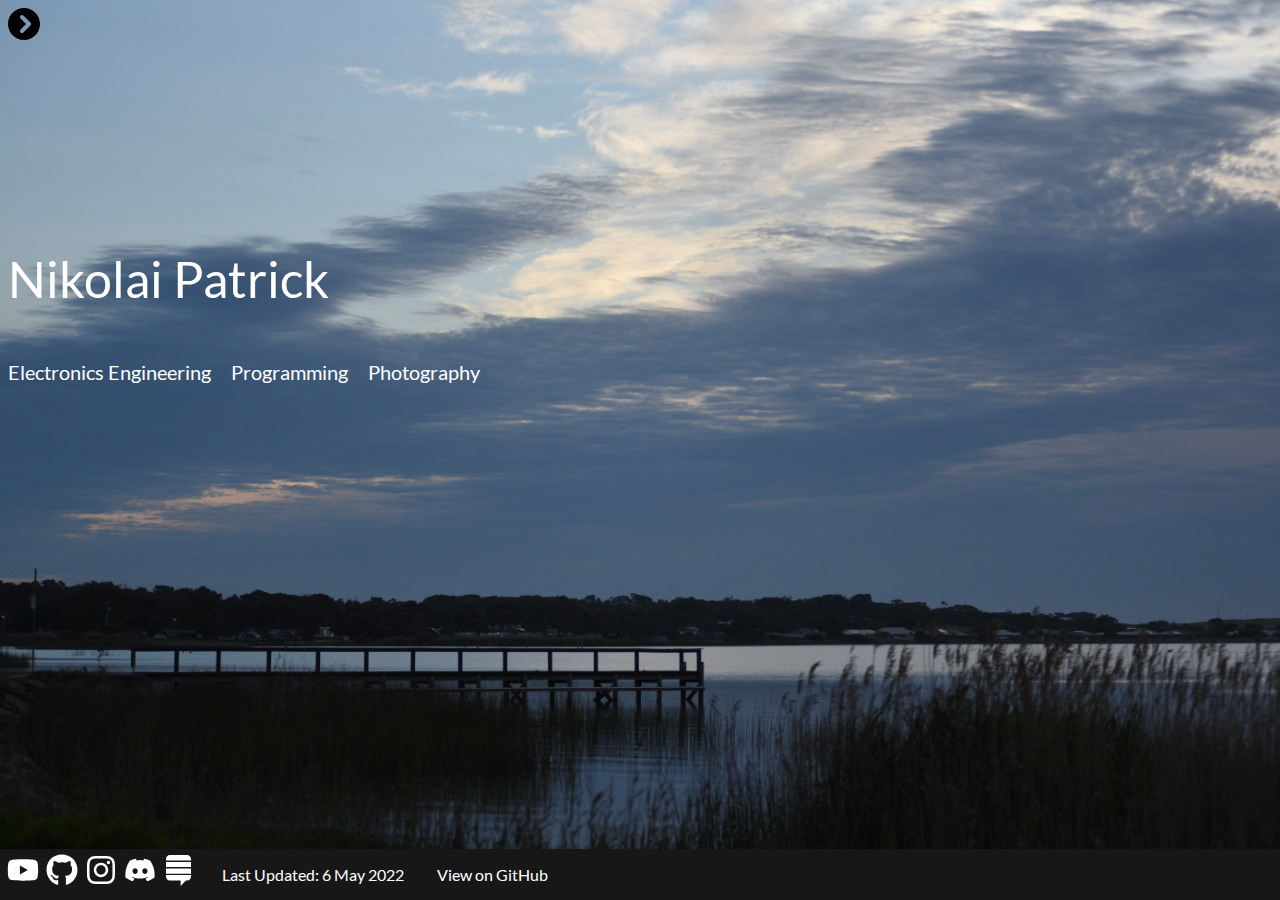
<file: index.html>
<!DOCTYPE html>
<html lang="en" dir="ltr">
  <head>

        <!--Title and favicon-->
        <title>Home - Nikolai Patrick</title>
        <link rel="icon" type="image/x-icon" href="#">

        <!--Meta SEO tags-->
        <meta charset="utf-8" />
        <meta name="viewport" content="width=device-width, initial-scale=1.0" />
        <meta name="title" content="Nikolai Patrick:  Developer - Photographer" />
        <meta name="description" content="I'm Nikolai Patrick. I'm interested in electronics engineering, computer sciences, photogrpahy and more. More about me here." />
        <meta name="keywords" content="Photography, Electronics, Programming, Coding, Nikolai, Patrick, Nikolai Patrick" />
        <meta name="author" content="Nikolai Patrick" />
        <link rel="canonical" href="https://nikolaipatrick.com">

        <!--Open Graph Data-->
        <meta property="og:title" content="Nikolai Patrick - Photography" />
        <meta property="og:url" content="https://nikolaipatrick.com" />
        <meta property="og:image" content="https://nikolaipatrick.com/img/DSC_2330.JPG" />
        <meta property="og:description" content="I'm Nikolai Patrick. I'm interested in electronics engineering, computer sciences, photogrpahy and more. More about me here." />
        <meta property="og:locale" content="en_AU" />
        <meta property="og:type" content="website" />

        <!--Stylesheets-->
        <link rel="stylesheet" href="css/master.css">
        <link rel="stylesheet" href="css/index.css" />
        <link rel="stylesheet" href="https://unpkg.com/aos@next/dist/aos.css" />

        <!--Scripts-->
        <script src="scripts/master.js"></script>
        <script src="https://unpkg.com/aos@next/dist/aos.js"></script>
        <script>
          window.onbeforeunload = function () {
            window.scrollTo(0, 0);
          }
        </script>
  </head>
  <body onload="onLoadFunctions()">
    <div class="dropdown">
      <img src="img/circle-chevron-down-solid.svg" onclick="openMenu()" class="dropbtn" width="32" height="32" />
      <div id="myDropdown" class="dropdown-content">
        <a href="index.html">Home</a>
        <a href="about.html">About</a>
        <a href="photography.html">Photography</a>
        <a href="underConstruction.html">Projects</a>
        <a href="contact.html">Contact</a>
      </div>
    </div>
    <div id="title_block">
      <p><span id="title">Nikolai Patrick</span></p>
      <span id="titlePadding"></span>
      <p><span id="subtitle">Electronics Engineering <span class="subtitleSpace"></span> Programming <span class="subtitleSpace"></span> Photography</span><br/><span id="bodytext"</span></p>
    </div>
    <div class="footer" >
      <div class="socials" >
        <a href="https://www.youtube.com/channel/UC4-lTd3J9tmKrJ7WAkfUgSw"><img src="img/youtube.svg" width="32" height="32" /></a>
        <a href="https://github.com/Smartich0ke"><img src="img/github.svg"  width="32" height="32" /></a>
        <a href="https://instagram.com/npatrick_photos"><img src="img/instagram.svg" width="32" height="32" /></a>
        <div class="discordToolTip">
          <img src="img/discord.svg" onclick="copyDiscord()" width="32" height="32" />
          <span class="discordToolTipText" id="tag">Artichoke#4180</span>
        </div>
        <a href="https://stackexchange.com/users/10142602/hotglue"><img src="img/stack.svg" width="31" height="31" /></a>
      </div>
      <p class="footerText">Last Updated: <span class="lastUpdated"></span> <span class="footerPadding"></span> <a href="https://github.com/Smartich0ke/nikolaipatrick.com" class="githubLink" >View on GitHub</a></p>
    </div>
  </body>
</html>
</file>
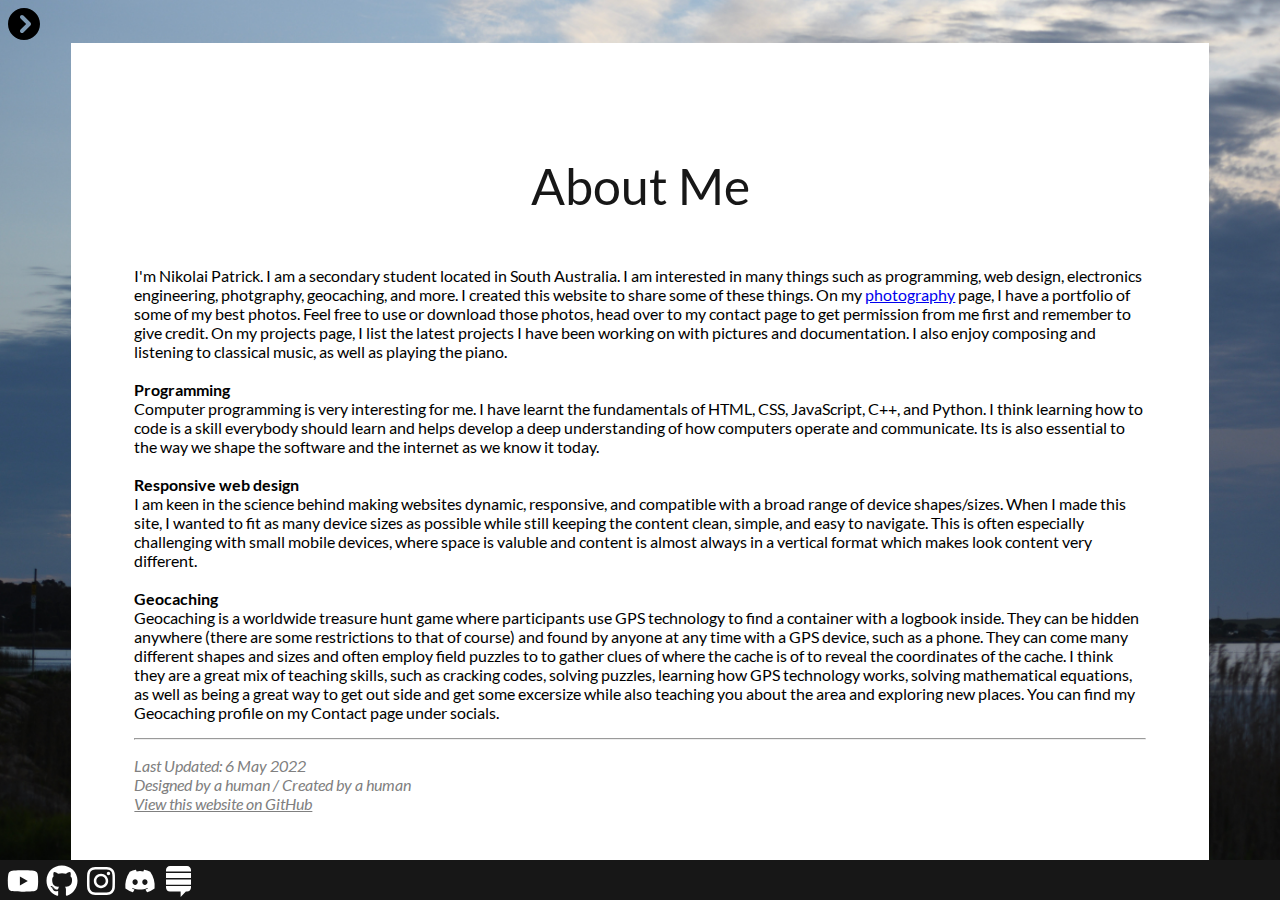
<file: about.html>
<!DOCTYPE html>
<html lang="en" dir="ltr">
  <head>

    <!--Title and favicon-->
    <title>About - Nikolai Patrick</title>
    <link rel="icon" type="image/x-icon" href="#">

    <!--Meta SEO tags-->
    <meta charset="utf-8" />
    <meta name="viewport" content="width=device-width, initial-scale=1.0" />
    <meta name="description" content="I'm Nikolai Patrick. I'm interested in electronics engineering, computer sciences, photogrpahy and more. More about me here." />
    <meta name="keywords" content="Photography, Electronics, Programming, Coding, Nikolai, Patrick, Nikolai Patrick" />
    <meta name="author" content="Nikolai Patrick" />
    <link rel="canonical" href="https://nikolaipatrick.com/about.html">

    <!--Open Graph Data-->
    <meta property="og:title" content="Nikolai Patrick - About" />
    <meta property="og:url" content="https://nikolaipatrick.com/about.html" />
    <meta property="og:image" content="https://nikolaipatrick.com/img/DSC_2330.JPG" />
    <meta property="og:description" content="I'm Nikolai Patrick. I'm interested in electronics engineering, computer sciences, photogrpahy and more. This the website where I can share my work." />
    <meta property="og:locale" content="en_AU" />
    <meta property="og:type" content="website" />

    <link rel="stylesheet" href="css/master.css">
    <link rel="stylesheet" href="css/about.css">
    <link rel="stylesheet" href="https://unpkg.com/aos@next/dist/aos.css" />
    <script type="text/javascript" src="scripts/master.js"></script>
    <script src="https://unpkg.com/aos@next/dist/aos.js"></script>
    <script>
    window.onbeforeunload = function () {
      window.scrollTo(0, 0);
    }
    </script>
  </head>
  <body onload="onLoadFunctions()">
    <div class="dropdown">
      <img src="img/circle-chevron-down-solid.svg" onclick="openMenu()" class="dropbtn" width="32" height="32" />
      <div id="myDropdown" class="dropdown-content">
        <a href="index.html">Home</a>
        <a href="about.html">About</a>
        <a href="photography.html">Photography</a>
        <a href="projects.html">Projects</a>
        <a href="contact.html">Contact</a>
      </div>
    </div>

    <div class="bodyContent">
      <div class="titleBanner">
      </div>
        <p class="titleText" >About Me</p>
        <p id="aboutContent" >
          I'm Nikolai Patrick. I am a secondary student located in South Australia. I am interested in many things such as programming, web design, electronics engineering, photgraphy, geocaching, and more.
          I created this website to share some of these things. On my <a href="photography.html">photography</a> page, I have a portfolio of some of my best photos.
          Feel free to use or download those photos, head over to my contact page to get permission from me first and remember to give credit.
          On my projects page, I list the latest projects I have been working on with pictures and documentation. I also enjoy composing and listening to classical music, as well as playing the piano.
          <br/>
          <br/>
          <strong>Programming</strong>
          <br/>
          Computer programming is very interesting for me. I have learnt the fundamentals of HTML, CSS, JavaScript, C++, and Python.
          I think learning how to code is a skill everybody should learn and helps develop a deep understanding of how computers operate and communicate.
          Its is also essential to the way we shape the software and the internet as we know it today.
          <br/>
          <br/>
          <strong>Responsive web design</strong>
          <br/>
          I am keen in the science behind making websites dynamic, responsive, and compatible with a broad range of device shapes/sizes.
          When I made this site, I wanted to fit as many device sizes as possible while still keeping the content clean, simple, and easy to navigate.
          This is often especially challenging with small mobile devices, where space is valuble and content is almost always in a vertical format which makes look content very different.
          <br/>
          <br/>
          <strong>Geocaching</strong>
          <br/>
          Geocaching is a worldwide treasure hunt game where participants use GPS technology to find a container with a logbook inside. They can be hidden anywhere (there are some restrictions to that of course) and found by anyone at any time with a GPS device, such as a phone. They can come many different shapes and sizes and often employ field puzzles to to gather clues of where the cache is of to reveal the coordinates of the cache. I think they are a great mix of teaching skills, such as cracking codes, solving puzzles, learning how GPS technology works, solving mathematical equations, as well as being a great way to get out side and get some excersize while also teaching you about the area and exploring new places. You can find my Geocaching profile on my Contact page under socials.
        </p>
        <hr />
        <p class="subFooter">
          Last Updated:
          <span class="lastUpdated"></span>
          <span class="footerPadding"></span>
          <br />
          Designed by a human / Created by a human
          <a href="https://github.com" class="bodyGithubLink" ><br />View this website on GitHub</a>
        </p>
    </div>
    <div class="footer" >
      <div class="socials" >
        <a href="https://www.youtube.com/channel/UC4-lTd3J9tmKrJ7WAkfUgSw"><img src="img/youtube.svg" width="32" height="32" /></a>
        <a href="https://github.com/Smartich0ke"><img src="img/github.svg"  width="32" height="32" /></a>
        <a href="https://instagram.com/npatrick_photos"><img src="img/instagram.svg" width="32" height="32" /></a>
        <div class="discordToolTip">
          <img src="img/discord.svg" onclick="copyDiscord()" width="32" height="32" />
          <span class="discordToolTipText" id="tag">Artichoke#4180</span>
        </div>
        <a href="https://stackexchange.com/users/10142602/hotglue"><img src="img/stack.svg" width="31" height="31" /></a>
      </div>
    </div>
  </body>
</html>
</file>
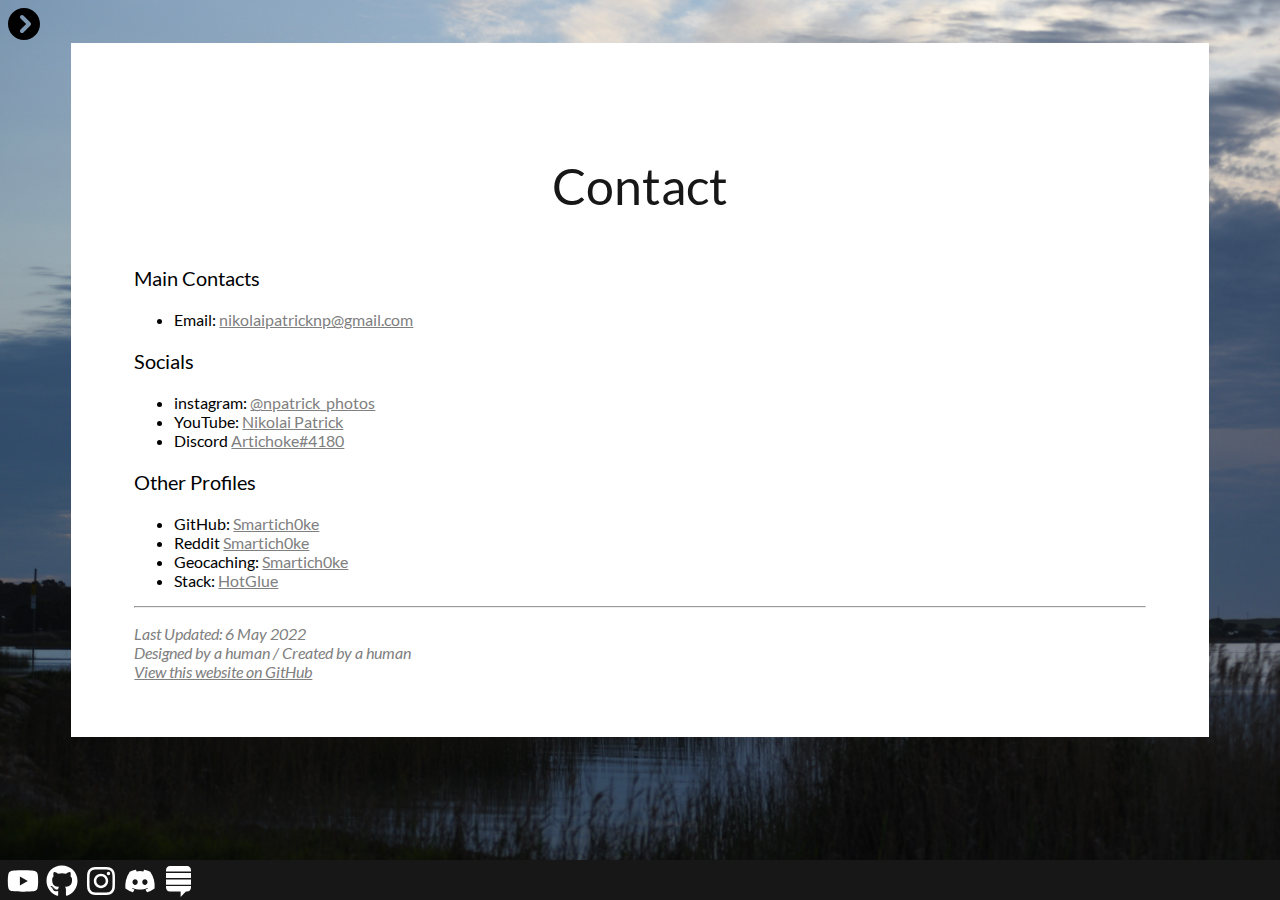
<file: contact.html>
<!DOCTYPE html>
<html lang="en" dir="ltr">
  <head>
    <!--Title and favicon-->
    <title>Home - Nikolai Patrick</title>
    <link rel="icon" type="image/x-icon" href="#">

    <!--Meta SEO tags-->
    <meta charset="utf-8" />
    <meta name="viewport" content="width=device-width, initial-scale=1.0" />
    <meta name="description" content="Contact page" />
    <meta name="keywords" content="Photography, Electronics, Programming, Coding, Nikolai, Patrick, Nikolai Patrick" />
    <meta name="author" content="Nikolai Patrick" />
    <link rel="canonical" href="https://nikolaipatrick.com/contact.html">

    <!--Open Graph Data-->
    <meta property="og:title" content="Nikolai Patrick - Contact" />
    <meta property="og:url" content="https://nikolaipatrick.com/contact.html" />
    <meta property="og:image" content="https://nikolaipatrick.com/img/DSC_2330.JPG" />
    <meta property="og:description" content="Contact page" />
    <meta property="og:locale" content="en_AU" />
    <meta property="og:type" content="website" />

    <!--Stylesheets-->
    <link rel="stylesheet" href="css/master.css">
    <link rel="stylesheet" href="css/contact.css">
    <link rel="stylesheet" href="https://unpkg.com/aos@next/dist/aos.css" />

    <!--Scripts-->
    <script type="text/javascript" src="scripts/master.js"></script>
    <script src="https://unpkg.com/aos@next/dist/aos.js"></script>
    <script>
    window.onbeforeunload = function () {
      window.scrollTo(0, 0);
    }
    </script>

  </head>
  <body onload="onLoadFunctions()">
    <div class="dropdown">
      <img src="img/circle-chevron-down-solid.svg" onclick="openMenu()" class="dropbtn" width="32" height="32" />
      <div id="myDropdown" class="dropdown-content">
        <a href="index.html">Home</a>
        <a href="about.html">About</a>
        <a href="photography.html">Photography</a>
        <a href="projects.html">Projects</a>
        <a href="contact.html">Contact</a>
      </div>
    </div>

    <div class="bodyContent">
      <div class="titleBanner">
      </div>
        <p class="titleText" >Contact</p>
        <p class="contactHeading">Main Contacts</p>
        <ul>
          <li>Email: <a class="profileName" href="mailto:nikolaipatricknp@gmail.com?subject=Feedback">nikolaipatricknp@gmail.com</a></li>
          <!--<li>Phone: <a class="profileName" href="#">123456789</a></li>-->
        </ul>
        <p class="contactHeading">Socials</p>
        <ul>
          <li>instagram: <a class="profileName" href="https://www.instagram.com/npatrick_photos/">@npatrick_photos</a></li>
          <li>YouTube: <a class="profileName" href="https://www.youtube.com/channel/UC4-lTd3J9tmKrJ7WAkfUgSw">Nikolai Patrick</a></li>
          <li>Discord <a class="profileName" href="#" onclick="discordAlert()">Artichoke#4180</a></li>

        </ul>
        <p class="contactHeading">Other Profiles</p>
        <ul>
          <li>GitHub: <a class="profileName" href="https://github.com/Smartich0ke">Smartich0ke</a></li>
          <li>Reddit <a class="profileName" href="https://www.reddit.com/user/Smartich0ke">Smartich0ke</a></li>
          <li>Geocaching: <a class="profileName" href="https://www.geocaching.com/p/?guid=6bb2efec-7f62-4da9-9458-91ed7b48c5d1">Smartich0ke</a></li>
          <li>Stack: <a class="profileName" href="https://stackexchange.com/users/10142602/hotglue">HotGlue</a></li>
        </ul>
        <hr />
        <p class="subFooter">
          Last Updated:
          <span class="lastUpdated"></span>
          <span class="footerPadding"></span>
          <br />
          Designed by a human / Created by a human
          <a href="https://github.com/Smartich0ke/nikolaipatrick.com" class="bodyGithubLink" ><br />View this website on GitHub</a>
        </p>
    </div>
    <div class="footer" >
      <div class="socials" >
        <a href="https://www.youtube.com/channel/UC4-lTd3J9tmKrJ7WAkfUgSw"><img src="img/youtube.svg" width="32" height="32" /></a>
        <a href="https://github.com/Smartich0ke"><img src="img/github.svg"  width="32" height="32" /></a>
        <a href="https://instagram.com/npatrick_photos"><img src="img/instagram.svg" width="32" height="32" /></a>
        <div class="discordToolTip">
          <img src="img/discord.svg" onclick="copyDiscord()" width="32" height="32" />
          <span class="discordToolTipText" id="tag">Artichoke#4180</span>
        </div>
        <a href="https://stackexchange.com/users/10142602/hotglue"><img src="img/stack.svg" width="31" height="31" /></a>
      </div>
    </div>
  </body>
</html>
</file>
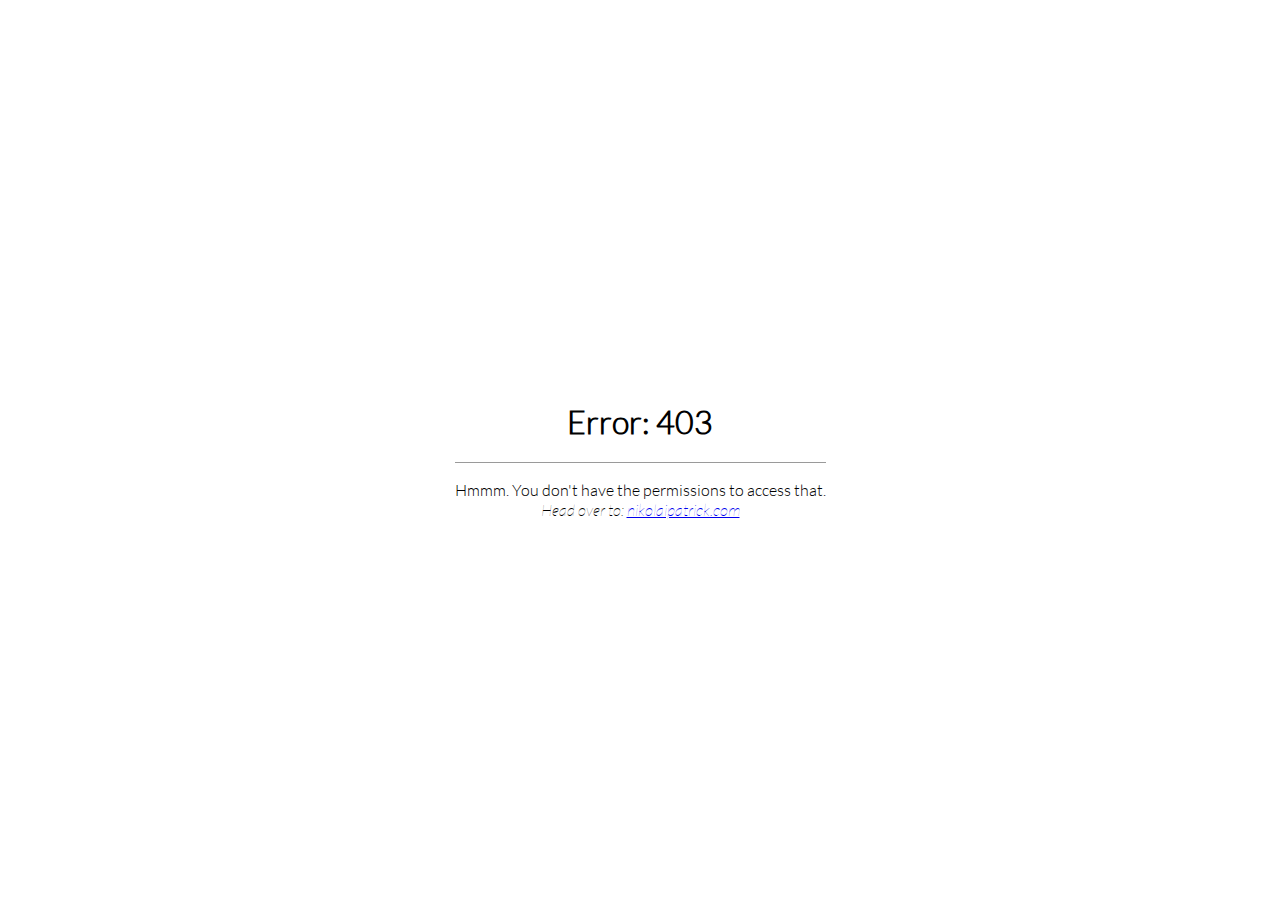
<file: error403.html>
<!DOCTYPE html>
<html lang="en" dir="ltr">
  <head>
    <meta charset="utf-8">
    <title>Error: 403</title>
    <link rel="stylesheet" href="css/errorPages.css">
  </head>
  <body>
<div class="body-flex">
  <div class="mainContent">
    <h1 class="resources-header">Error: 403</h1>
    <hr />
    <p class="resources-desc">Hmmm. You don't have the permissions to access that.<br /><span class="site-link">Head over to: <a href="https://nikolaipatrick.com">nikolaipatrick.com</a></span></p>
  </div>
</div>
  </body>
</html>
</file>
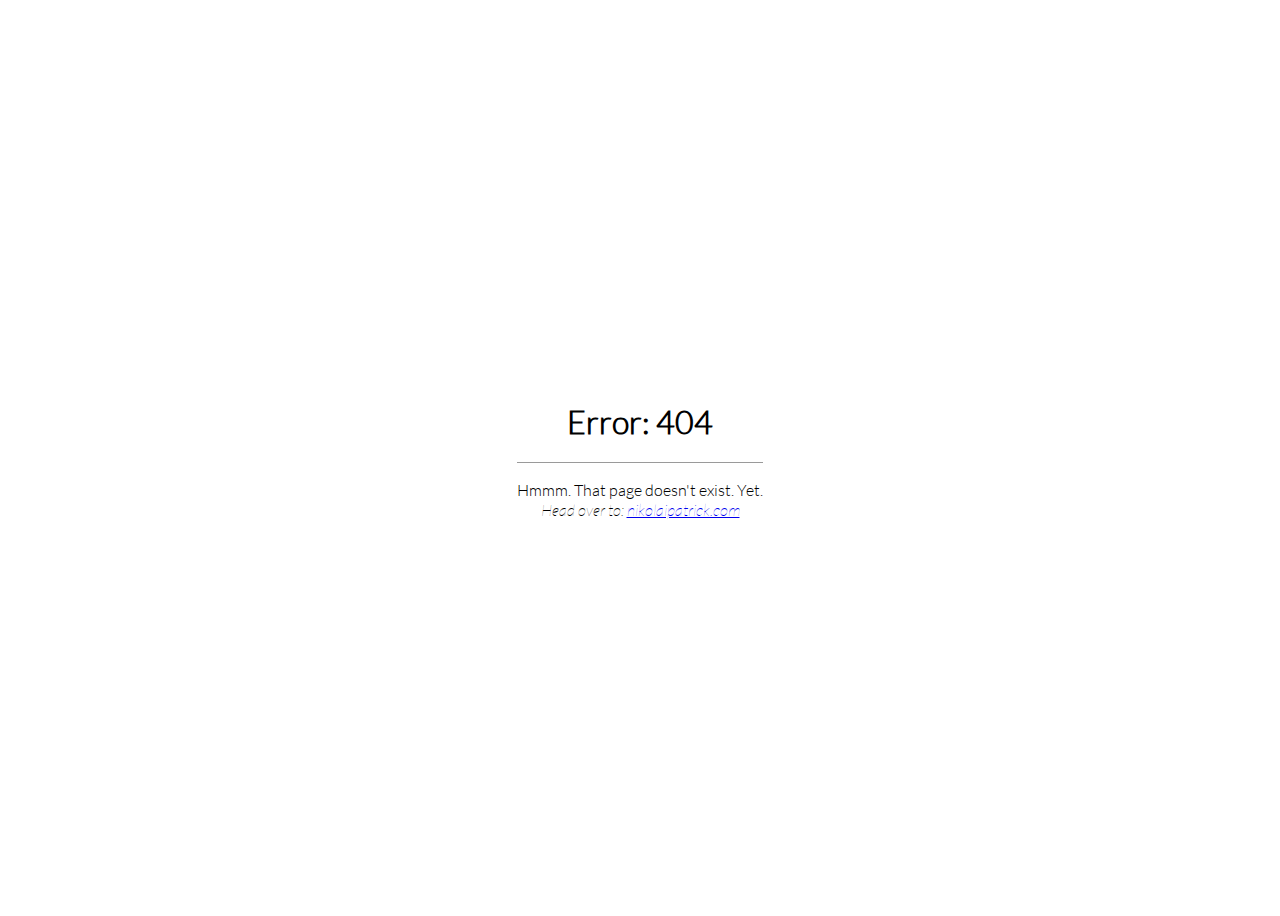
<file: error404.html>
<!DOCTYPE html>
<html lang="en" dir="ltr">
  <head>
    <meta charset="utf-8">
    <title>Error: 404</title>
    <link rel="stylesheet" href="css/errorPages.css">
  </head>
  <body>
<div class="body-flex">
  <div class="mainContent">
    <h1 class="resources-header">Error: 404</h1>
    <hr />
    <p class="resources-desc">Hmmm. That page doesn't exist. Yet.<br /><span class="site-link">Head over to: <a href="https://nikolaipatrick.com">nikolaipatrick.com</a></span></p>
  </div>
</div>
  </body>
</html>
</file>
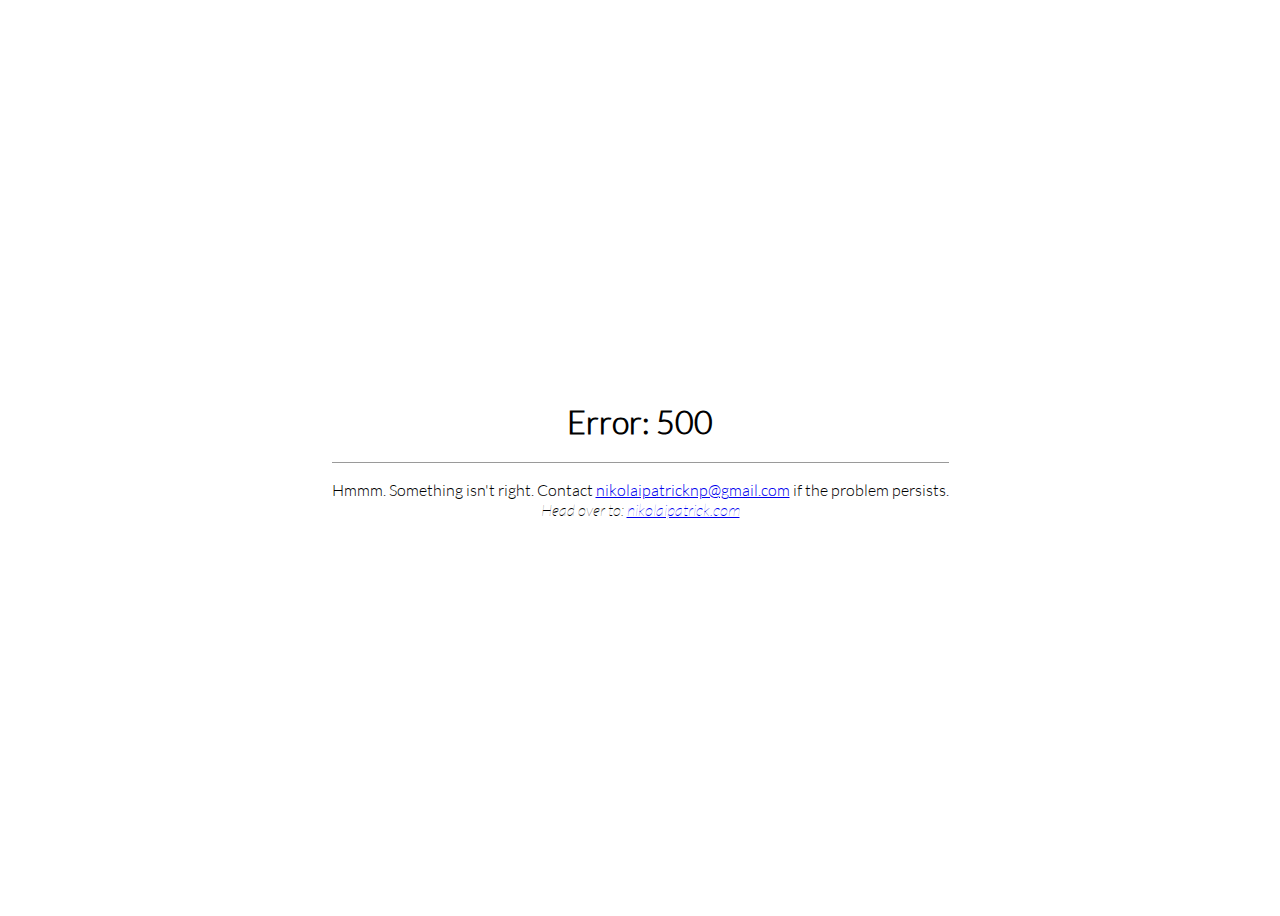
<file: error500.html>
<!DOCTYPE html>
<html lang="en" dir="ltr">
  <head>
    <meta charset="utf-8">
    <title>Error: 500</title>
    <link rel="stylesheet" href="css/errorPages.css">
  </head>
  <body>
<div class="body-flex">
  <div class="mainContent">
    <h1 class="resources-header">Error: 500</h1>
    <hr />
    <p class="resources-desc">Hmmm. Something isn't right. Contact <a href="mailto:nikolaipatricknp@gmail.com?subject=HTTPS error 500">nikolaipatricknp@gmail.com</a>
    if the problem persists.<br /><span class="site-link">Head over to: <a href="https://nikolaipatrick.com">nikolaipatrick.com</a></span></p>
  </div>
</div>
  </body>
</html>
</file>
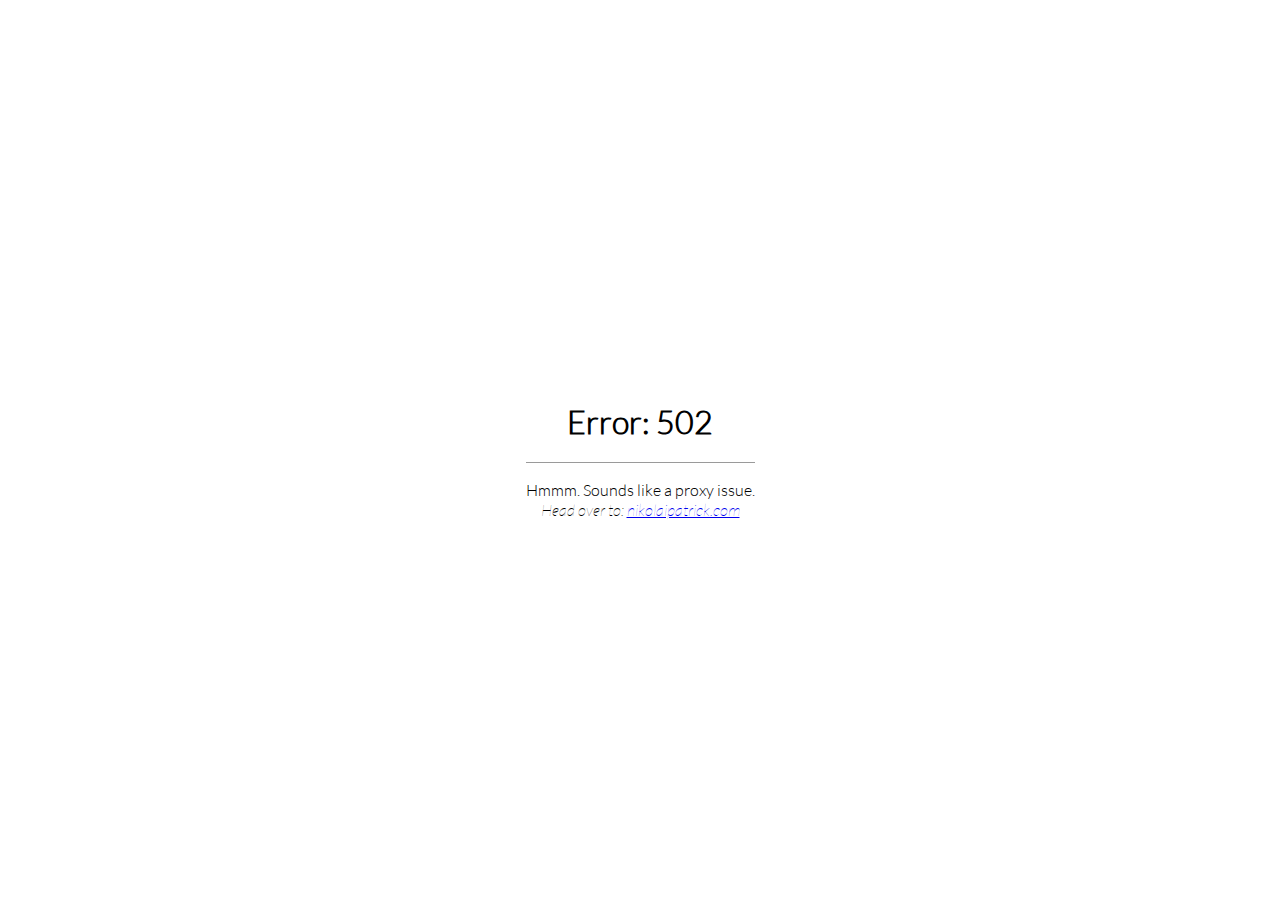
<file: error502.html>
<!DOCTYPE html>
<html lang="en" dir="ltr">
  <head>
    <meta charset="utf-8">
    <title>Error: 502</title>
    <link rel="stylesheet" href="css/errorPages.css">
  </head>
  <body>
<div class="body-flex">
  <div class="mainContent">
    <h1 class="resources-header">Error: 502</h1>
    <hr />
    <p class="resources-desc">Hmmm. Sounds like a proxy issue.<br /><span class="site-link">Head over to: <a href="https://nikolaipatrick.com">nikolaipatrick.com</a></span></p>
  </div>
</div>
  </body>
</html>
</file>
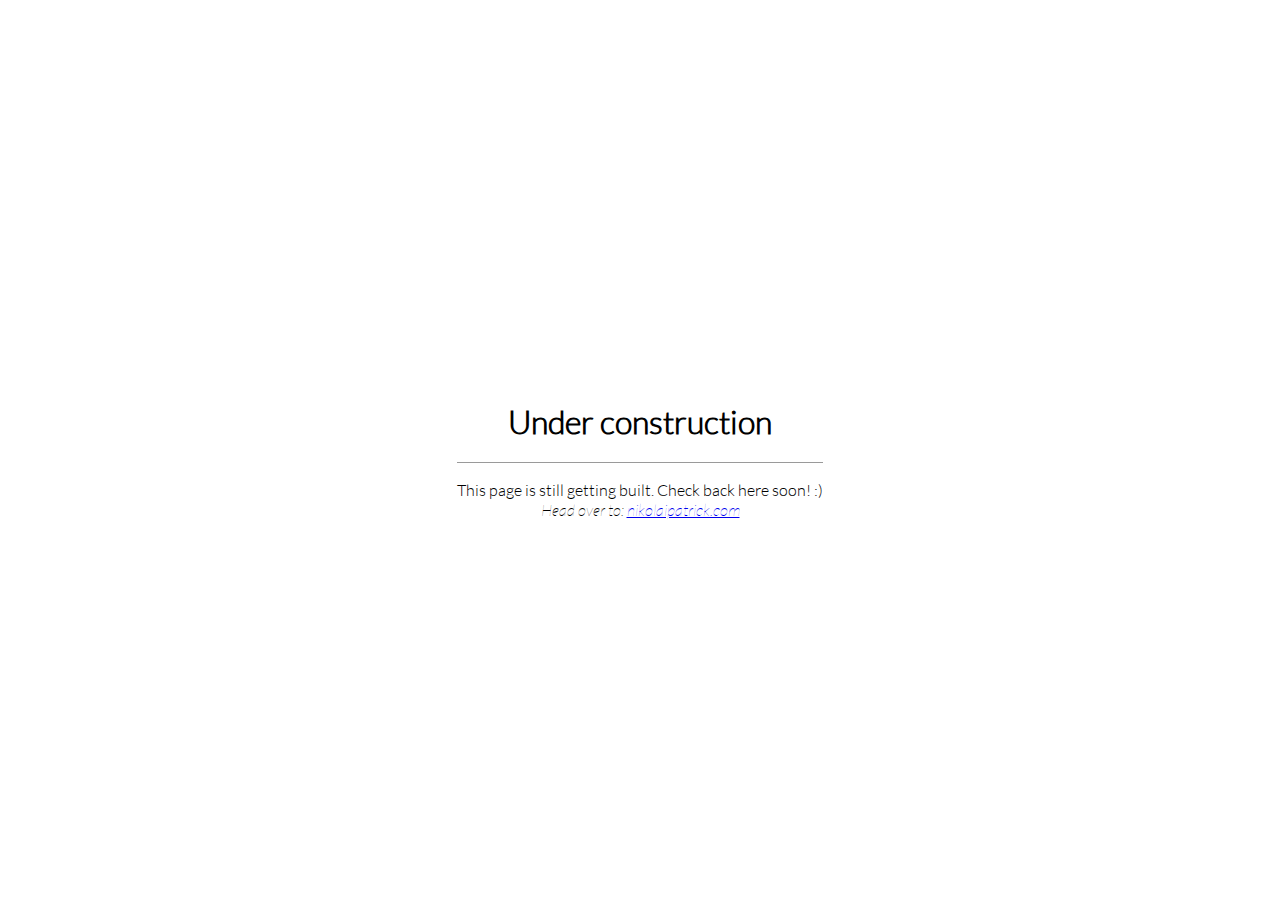
<file: underConstruction.html>
<!DOCTYPE html>
<html lang="en" dir="ltr">
  <head>
    <meta charset="utf-8">
    <title>Under Construction</title>
    <link rel="stylesheet" href="css/errorPages.css">
  </head>
  <body>
<div class="body-flex">
  <div class="mainContent">
    <h1 class="resources-header">Under construction</h1>
    <hr />
    <p class="resources-desc">This page is still getting built. Check back here soon! :)<br /><span class="site-link">Head over to: <a href="https://nikolaipatrick.com">nikolaipatrick.com</a></span></p>
  </div>
</div>
  </body>
</html>
</file>
<file: css/master.css>
@font-face {
  font-family: cuyabra;
  src: url(../fonts/Lato-Regular.ttf);
  font-weight: normal;
}
@font-face {
  font-family: cuyabra;
  src: url(../fonts/Lato-Bold.ttf);
  font-weight: bold;
}
@font-face {
  font-family: cuyabra;
  src: url(../fonts/Lato-Italic.ttf);
  font-style: italic;
}
body {
  font-family: cuyabra;
  background-image: url(../img/DSC_2330.JPG);
  background-size:cover;
  background-repeat:no-repeat;
  background-attachment:fixed;
  background-position:50%
}
.dropbtn {
  border: none;
  cursor: pointer;
  background: none;
  transform: rotate(-90deg);
}

.dropbtn:hover, .dropbtn:focus {

}

.dropdown {
  position: relative;
  display: inline-block;
}

.dropdown-content {
  display: none;
  position: absolute;
  background-color: #f1f1f1;
  min-width: 160px;
  overflow: auto;
  box-shadow: 0px 8px 16px 0px rgba(0,0,0,0.2);
  z-index: 1;
}

.dropdown-content a {
  color: #171717;
  padding: 12px 16px;
  text-decoration: none;
  display: block;
}

.dropdown a:hover {background-color: #ddd;}

.show {display: block;}

.footer {
  position: fixed;
  bottom: 0;
  background-color: #171717;
  width: 100%;
  overflow-x: hidden;
  margin-left: -8px;
}
.socials {
  -webkit-filter: invert(100%);
  filter: invert(100%);
  display: inline-block;
  float: left;
  padding-top: 5px;
  padding-left: 5px;

}
.socials img {
  padding-left: 2px;
  padding-right: 2px;
}
.socials img:hover {
  -webkit-filter: invert(25%);
  filter: invert(25%);
  cursor: pointer;
}
.discordToolTip {
  position: relative;
  display: inline-block;
}
.discordToolTip .discordToolTipText {
  visibility: hidden;
  width: 120px;
  background-color: #555;
  color: #fff;
  text-align: center;
  padding: 5px;
  border-radius: 6px;
  position: absolute;
  z-index: 1;
  bottom: 125%;
  left: 50%;
  margin-left: -60px;
  opacity: 0;
  transition: opacity 0.3s;
}
.discordToolTip .discordToolTipText::after {
  content: "";
  position: absolute;
  top: 100%;
  left: 50%;
  margin-left: -5px;
  border-width: 5px;
  border-style: solid;
  border-color: #555 transparent transparent transparent;
}
.discordToolTip:hover .discordToolTipText {
  visibility: visible;
  opacity: 1;
}
.subtitleSpace {
  padding: 8px;
}
.footerText {
  display: inline-block;
  position: relative;
  color: white;
  float: left;
  padding-left: 2%;
}
.footerPadding {
  padding-left: 30px;
}
.githubLink {
  text-decoration: none;
  color: white;
}
.bodyGithubLink {
  text-decoration: underline;
  color: grey;

}
.bodyGithubLink:hover {
  color: #171717;
  text-decoration-color: #171717;
  cursor: pointer;
}
.githubLink:hover {
  text-decoration: underline;
  cursor: pointer;
}
.subFooter {
  color: grey;
  font-style: italic;
}
.bodyContent {
  margin-left: 5%;
  margin-right: 5%;
  background-color: white;
  padding-left: 5%;
  padding-right: 5%;
  padding-top: 5%;
  padding-bottom: 0;
  animation: 1s ease-out 0s 1 fadeinFromBottom;
}
.scrollTopBtn {
  display: block; /* Hidden by default */
  position: fixed; /* Fixed/sticky position */
  bottom: 20px; /* Place the button at the bottom of the page */
  right: 30px; /* Place the button 30px from the right */
  z-index: 99; /* Make sure it does not overlap */
  border: none; /* Remove borders */
  outline: none; /* Remove outline */
}
.titleText {
  color: #171717;
  font-size: 50px;
  text-align: center;
}
@keyframes fadeinFromBottom {
  0% {
    opacity: 0;
  }
  50% {
    transform: translateY(10%);
    opacity: 0;
  }
  100% {
    transform: translateY(0);
    opacity: 1.0;

  }
}
</file>
<file: css/index.css>
#title {
  color: white;
  padding-top: 40%;
  font-size: 50px;
}
#title_block {
    padding-top: 15%;

    animation: 1s ease-out 0s 1 fadeinFromBottom;
}
#subtitle{
  font-size: 20px;
  font-weight: normal;
  color: white;
}
#bodytext {
  color: white;
}
#titlePadding {
  padding: 50px;
}
@keyframes fadeinFromBottom {
  0% {
    opacity: 0;
  }
  50% {
    transform: translateY(10%);
    opacity: 0;
  }
  100% {
    transform: translateY(0);
    opacity: 1.0;

  }
}
</file>
<file: css/about.css>

</file>
<file: css/contact.css>
.contactHeading {
  font-size: 20px;
}
.profileName {
  text-decoration: underline;
  color: grey;

}
.profileName:hover {
  color: #171717;
  text-decoration-color: #171717;
  cursor: pointer;
}
</file>
<file: css/errorPages.css>
@font-face {
  src: url(../fonts/Lato-Thin.ttf);
  font-family: lato-thin;
}
@font-face {
  src: url(../fonts/Lato-Regular.ttf);
  font-family: lato;
}
@font-face {
  src: url(../fonts/Lato-Bold.ttf);
  font-family: lato-bold;

}
@font-face {
  src: url(../fonts/Lato-ThinItalic.ttf);
  font-family: lato-thin-italics;

}
@font-face {
  src: url(../fonts/Lato-Light.ttf);
  font-family: lato-light;

}
.resources-header {
  font-family: lato-light;
}
.resources-desc {
  font-family: lato-light;
}
.site-link {
  font-family: lato-thin-italics;

}
.body-flex {
  display: flex;
  justify-content: center;
  text-align: center;
  align-items: center;
  flex-direction: column;
  height: 100vh;

}
.mainContent {

}
hr {
  height: 1px;
  color: black;
  border-bottom: none;
  border-left: none;
  border-right: none;
}
</file>
